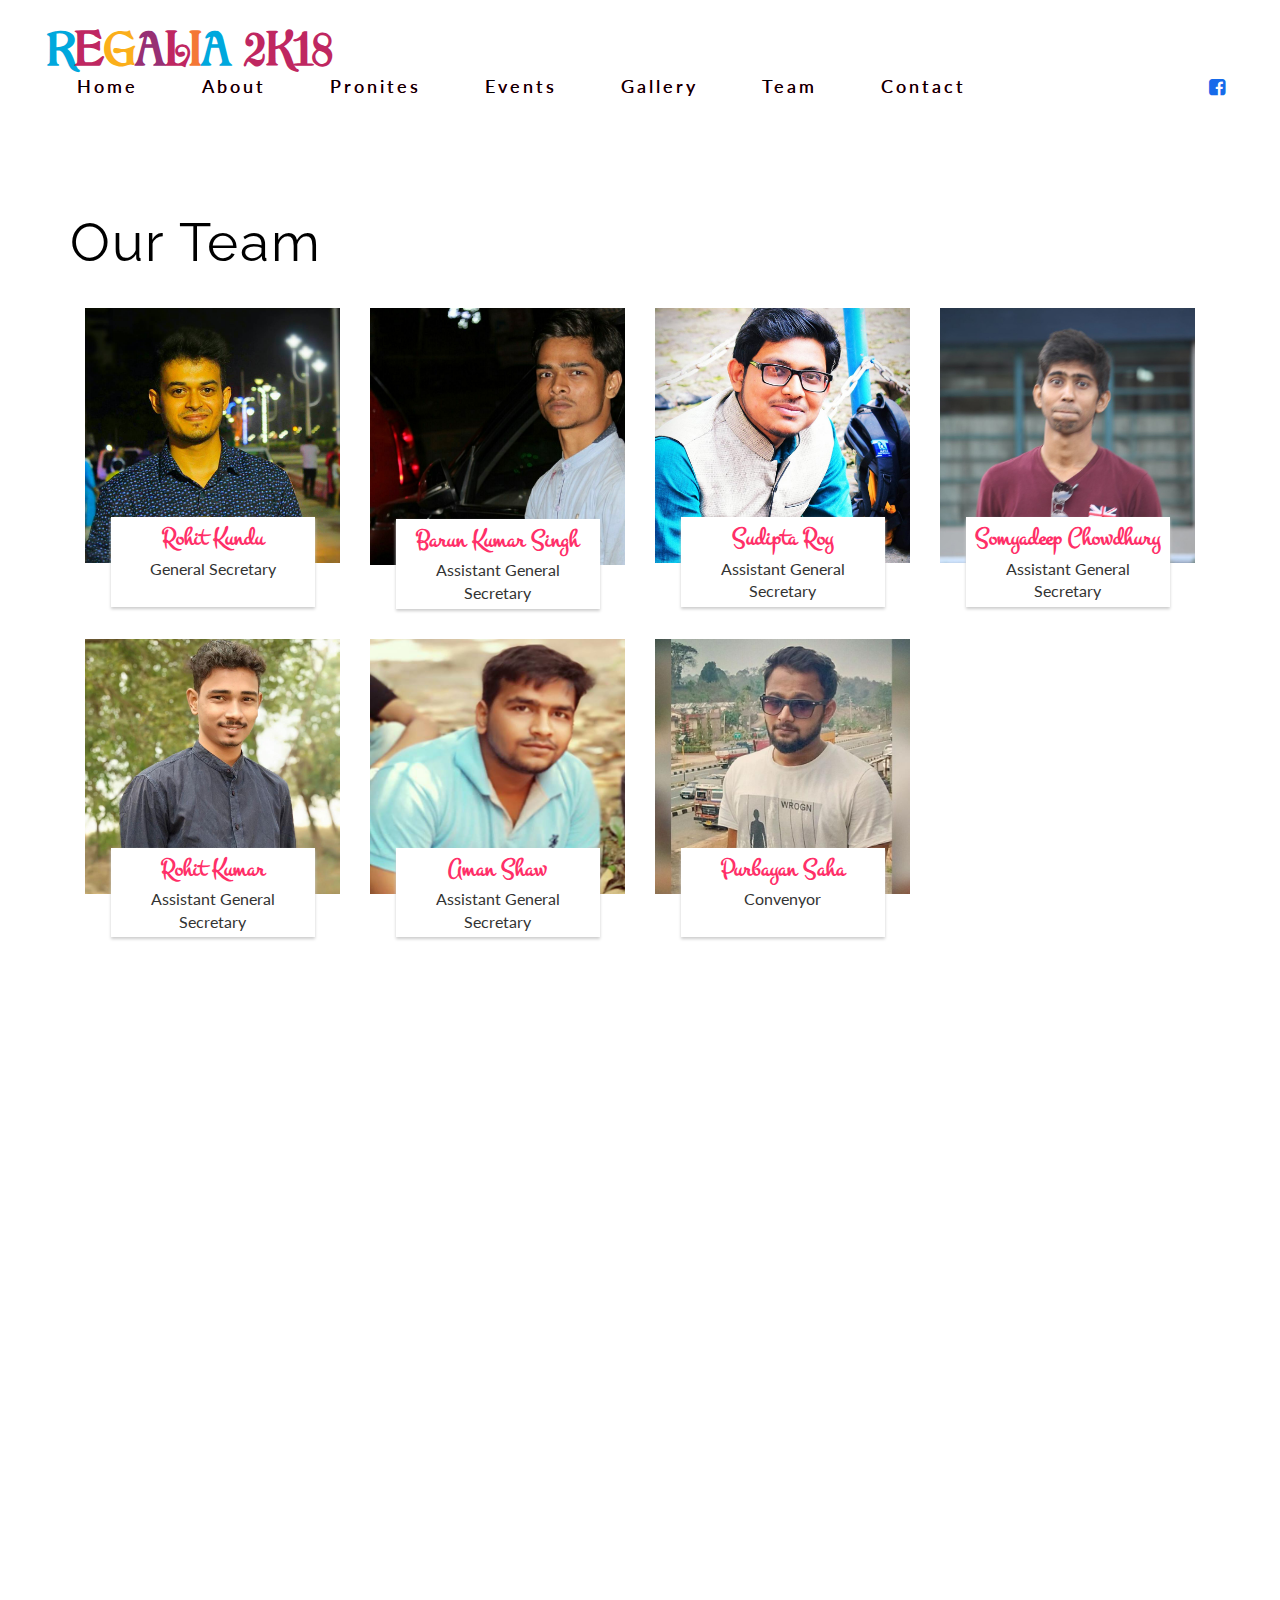
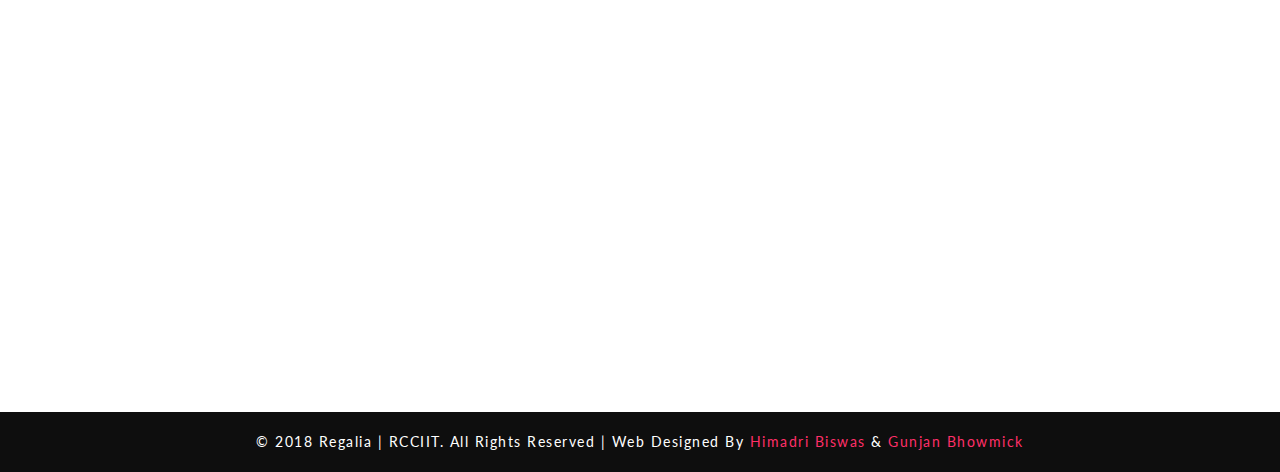
<file: team.html>
<!DOCTYPE html>
<html lang="en">

<head>
	<title>Regalia 18 | RCCIIT steps to an Octave of Happiness </title>
	<!-- Meta-tags -->
	<meta name="viewport" content="width=device-width, initial-scale=1">
	<meta http-equiv="Content-Type" content="text/html; charset=utf-8" />
	<meta property="og:title" content="Regalia 18 - RCCIIT steps to an Octave of Happiness on 12th 13th 14th April">
    <meta property="og:image" content="https://regalia.rccfests.in/images/fb_img.jpeg">
    <meta property="og:url" content="https://regalia.rccfests.in/">
    <meta property="og:site_name" content="Regalia 18 - An Octave of Happiness">
    <meta property="og:type" content="website">
	<script type="application/x-javascript">
		addEventListener("load", function () {
			setTimeout(hideURLbar, 0);
		}, false);

		function hideURLbar() {
			window.scrollTo(0, 1);
		}
	</script>
	<!-- //Meta-tags -->
	<!--Bootstrap-css-->
		<link href="css/bootstrap.css" rel="stylesheet" type="text/css" media="all" />
	<!--//Bootstrap-css-->
	<!--Font-awesome-css-->
		<link href="css/font-awesome.min.css" rel="stylesheet" type="text/css" media="all">
	<!--//Font-awesome-css-->
	<!--Animation-effects-css-->
		<link href='css/aos.css' rel='stylesheet prefetch' type="text/css" media="all" />
	<!--//Animation-effects-css-->
	<!--Required-css-->
		<link href="css/style.css" rel="stylesheet" type="text/css" media="all" />
	<!--//Required-css-->
	<!--fonts-->
	<link href="//fonts.googleapis.com/css?family=Lato:300,400,700,900" rel="stylesheet">
	<link href="//fonts.googleapis.com/css?family=Raleway:300,400,500,600,800" rel="stylesheet">
	<link href="//fonts.googleapis.com/css?family=Montez" rel="stylesheet">
	<!--//fonts-->
<link rel="icon" type="image/png" href="images/favicon-32x32.png" sizes="32x32" />
<link rel="icon" type="image/png" href="images/favicon-16x16.png" sizes="16x16" />

</head>

<body>
	<!--Header-->
	<div class="header" id="home">
		<!--Top-Bar-->
		<div class="top-bar" data-aos="fade-down">
			<div class="container-fluid">
				<div class="header-nav">
					<nav class="navbar navbar-default">
						<!-- Brand and toggle get grouped for better mobile display -->
						<div class="navbar-header">
							<button type="button" class="navbar-toggle collapsed" data-toggle="collapse" data-target="#bs-example-navbar-collapse-1">
									<span class="sr-only">Toggle navigation</span>
									<span class="icon-bar"></span>
									<span class="icon-bar"></span>
									<span class="icon-bar"></span>
								</button>
							<h1><a class="navbar-brand" href="index.html"><span>R</span><font color="#bf2761">E</font><font color="#fbaf1b">G</font><font color="#973074">A</font><font color="#bf2761">L</font><font color="#f47735">I</font><font color="#00a8dd">A</font><font color="#bf2761"> 2K18</font></a></h1>
						</div>
						<!-- Collect the nav links, forms, and other content for toggling -->
						<div class="collapse navbar-collapse" style="margin-left: 0% !important" id="bs-example-navbar-collapse-1">
							<nav class="cl-effect-15" id="cl-effect-15">
								<ul>
									<li><a href="index.html#home" class="" data-hover="Home">Home</a></li>
									<li><a href="index.html#about" class="scroll" data-hover="About">About</a></li>
									<li><a href="index.html#events" class="scroll" data-hover="Pronites">Pronites</a></li>	
									<li><a href="index.html#prices" class="scroll" data-hover="Events">Events</a></li>
									<li><a href="gallery.php" class="" data-hover="Gallery">Gallery</a></li>
									<li><a href="team.html" class="active" data-hover="Team">Team</a></li>
									<li><a href="index.html#contact" class="scroll" data-hover="Contact">Contact</a></li>
								</ul>
							</nav>
						</div>
						<div class="contact-num-w3layouts text-right">
							<p><a href="https://www.facebook.com/regalia.rccfests/"><span class="fa fa-facebook-square" aria-hidden="true"></span></a></p>
						</div>
					</nav>
				</div>
			</div>
		</div>
		<!--//Top-Bar-->
		<!--Slider-->
		
		<!--//Slider-->
	</div>
	<!--//Header-->
	<!--<h4>May the new year bring you luck and happiness</h4>-->
	<!-- Banner-bottom -->
	
	<!-- Team -->
	<div class="team" id="team">
		<div class="container">
			<h3 class="agileinfo-tittle">Our Team</h3>
			<div class="team-row">
				<div class="col-md-3 col-sm-6 col-xs-6 team-grids" data-aos="fade-up">
					<div class="thumbnail team-inner">
						<img src="team/rohit.jpg" class="img-responsive" alt="" />
						<div class="wthree-team-caption">
							<h4>Rohit Kundu</h4>
							<p>General Secretary</p>
							<div class="social-icons-agileits-w3layouts">
								<ul>
									<li><a href="https://www.facebook.com/rohit.kundu.148?ref=br_rs" target="_blank"><span class="fa fa-facebook" aria-hidden="true"></span></a></li>
								<li><a href="" target="_blank"><span class="fa fa-phone" aria-hidden="true"></span></a><font color="white">96746 72334</font></li>
								
								</ul>
							</div>
						</div>
					</div>
				</div>
				<div class="col-md-3 col-sm-6 col-xs-6 team-grids" data-aos="fade-down">
					<div class="thumbnail team-inner">
						<img src="team/barun.jpg" class="img-responsive" alt="" />
						<div class="wthree-team-caption">
							<h4>Barun Kumar Singh</h4>
							<p>Assistant General Secretary</p>
							<div class="social-icons-agileits-w3layouts">
								<ul>
									<li><a href="https://www.facebook.com/BSP2596" target="_blank"><span class="fa fa-facebook" aria-hidden="true"></span></a></li>
									
								</ul>
							</div>
						</div>
					</div>
				</div>
				<div class="col-md-3 col-sm-6 col-xs-6 team-grids" data-aos="fade-up">
					<div class="thumbnail team-inner">
						<img src="team/sudipta.jpg" class="img-responsive" alt="" />
						<div class="wthree-team-caption">
							<h4>Sudipta Roy</h4>
							<p>Assistant General Secretary</p>
							<div class="social-icons-agileits-w3layouts">
								<ul>
									<li><a href="https://www.facebook.com/sudipta.ray.146?ref=br_rs" target="_blank"><span class="fa fa-facebook" aria-hidden="true"></span></a></li>
									
								</ul>
							</div>
						</div>
					</div>
				</div>
				
				<div class="col-md-3 col-sm-6 col-xs-6 team-grids" data-aos="fade-down">
					<div class="thumbnail team-inner">
						<img src="team/Soumyadeep.jpeg" class="img-responsive" alt="" />
						<div class="wthree-team-caption">
							<h4>Somyadeep Chowdhury</h4>
							<p>Assistant General Secretary</p>
							<div class="social-icons-agileits-w3layouts">
								<ul>
									<li><a href="https://www.facebook.com/somyadeep.chowdhury" target="_blank"><span class="fa fa-facebook" aria-hidden="true"></span></a></li>
									
								</ul>
							</div>
						</div>
					</div>
				</div>
				<div class="clearfix"> </div>
			</div>
		</div>
				<div class="container">
			<br>
			<div class="team-row">
				<div class="col-md-3 col-sm-6 col-xs-6 team-grids" data-aos="fade-up">
					<div class="thumbnail team-inner">
						<img src="team/rk.jpg" class="img-responsive" alt="" />
						<div class="wthree-team-caption">
							<h4>Rohit Kumar</h4>
							<p>Assistant General Secretary</p>
							<div class="social-icons-agileits-w3layouts">
								<ul>
									<li><a href="https://www.facebook.com/profile.php?id=100006023522293" target="_blank"><span class="fa fa-facebook" aria-hidden="true"></span></a></li>
									
								</ul>
							</div>
						</div>
					</div>
				</div>
				<div class="col-md-3 col-sm-6 col-xs-6 team-grids" data-aos="fade-down">
					<div class="thumbnail team-inner">
						<img src="team/aman.jpg" class="img-responsive" alt="" />
						<div class="wthree-team-caption">
							<h4>Aman Shaw</h4>
							<p>Assistant General Secretary</p>
							<div class="social-icons-agileits-w3layouts">
								<ul>
									<li><a href="https://www.facebook.com/profile.php?id=100006828993657" target="_blank"><span class="fa fa-facebook" aria-hidden="true"></span></a></li>
								
								</ul>
							</div>
						</div>
					</div>
				</div>
				<div class="col-md-3 col-sm-6 col-xs-6 team-grids" data-aos="fade-up">
					<div class="thumbnail team-inner">
						<img src="team/purbayan.jpg" class="img-responsive" alt="" />
						<div class="wthree-team-caption">
							<h4>Purbayan Saha</h4>
							<p>Convenyor</p>
							<div class="social-icons-agileits-w3layouts">
								<ul>
									<li><a href="https://www.facebook.com/purbayan.saha?ref=br_rs" target="_blank"><span class="fa fa-facebook" aria-hidden="true"></span></a></li>
									
								</ul>
							</div>
						</div>
					</div>
				</div>
			<!--	<div class="col-md-3 col-sm-6 col-xs-6 team-grids" data-aos="fade-down">
					<div class="thumbnail team-inner">
						<img src="team/rachana.jpg" class="img-responsive" alt="" />
						<div class="wthree-team-caption">
							<h4></h4>
							<p></p>
							<div class="social-icons-agileits-w3layouts">
								<ul>
									<li><a href="https://www.facebook.com/profile.php?id=100008150717938" target="_blank"><span class="fa fa-facebook" aria-hidden="true"></span></a></li>
									
								</ul>
							</div>
						</div>
					</div>
				</div> -->
				<div class="clearfix"> </div>
			</div>
		</div>
		<div class="container">
			<br>
			<div class="team-row">
				<div class="col-md-3 col-sm-6 col-xs-6 team-grids" data-aos="fade-up">
					<div class="thumbnail team-inner">
						<img src="team/chitra.jpg" class="img-responsive" alt="" />
						<div class="wthree-team-caption">
							<h4>Chitraniva Karmakar</h4>
							<p>Cultutral Secretary</p>
							<div class="social-icons-agileits-w3layouts">
								<ul>
									<li><a href="https://www.facebook.com/chitraniva.karmakar" target="_blank"><span class="fa fa-facebook" aria-hidden="true"></span></a></li>
									
								</ul>
							</div>
						</div>
					</div>
				</div>
				<div class="col-md-3 col-sm-6 col-xs-6 team-grids" data-aos="fade-down">
					<div class="thumbnail team-inner">
						<img src="team/aneek.jpg" class="img-responsive" alt="" />
						<div class="wthree-team-caption">
							<h4>Aneek Barman</h4>
							<p>Cultutral Secretary</p>
							<div class="social-icons-agileits-w3layouts">
								<ul>
									<li><a href="https://www.facebook.com/aneek.barman" target="_blank"><span class="fa fa-facebook" aria-hidden="true"></span></a></li>
								
								</ul>
							</div>
						</div>
					</div>
				</div>
				<div class="col-md-3 col-sm-6 col-xs-6 team-grids" data-aos="fade-up">
					<div class="thumbnail team-inner">
						<img src="team/chandrika.jpg" class="img-responsive" alt="" />
						<div class="wthree-team-caption">
							<h4>Chandrika Banerjee</h4>
							<p>Assistant Cultutral Secretary</p>
							<div class="social-icons-agileits-w3layouts">
								<ul>
									<li><a href="https://www.facebook.com/banerjeechandrika12" target="_blank"><span class="fa fa-facebook" aria-hidden="true"></span></a></li>
						
								</ul>
							</div>
						</div>
					</div>
				</div>
				<div class="col-md-3 col-sm-6 col-xs-6 team-grids" data-aos="fade-down">
					<div class="thumbnail team-inner">
						<img src="team/rachana.jpg" class="img-responsive" alt="" />
						<div class="wthree-team-caption">
							<h4>Rachana Roy</h4>
							<p>Assistant Cultutral Secretary</p>
							<div class="social-icons-agileits-w3layouts">
								<ul>
									<li><a href="https://www.facebook.com/profile.php?id=100008150717938" target="_blank"><span class="fa fa-facebook" aria-hidden="true"></span></a></li>
									
								</ul>
							</div>
						</div>
					</div>
				</div>
				<div class="clearfix"> </div>
			</div>
		</div>
		
		<div class="container">
			<br>
			<div class="team-row">
				<div class="col-md-3 col-sm-6 col-xs-6 team-grids" data-aos="fade-up">
					<div class="thumbnail team-inner">
						<img src="team/wahid.jpg" class="img-responsive" alt="" />
						<div class="wthree-team-caption">
							<h4>Wahid Rahman</h4>
							<p>Assistant Cultutral Secretary</p>
							<div class="social-icons-agileits-w3layouts">
								<ul>
									<li><a href="https://www.facebook.com/wahid.rahaman.12?fref=mentions" target="_blank"><span class="fa fa-facebook" aria-hidden="true"></span></a></li>
									
								</ul>
							</div>
						</div>
					</div>
				</div>
				<div class="col-md-3 col-sm-6 col-xs-6 team-grids" data-aos="fade-down">
					<div class="thumbnail team-inner">
						<img src="team/angshuman.jpg" class="img-responsive" alt="" />
						<div class="wthree-team-caption">
							<h4>Angshuman Midya</h4>
							<p>Treasurer</p>
							<div class="social-icons-agileits-w3layouts">
								<ul>
									<li><a href="https://www.facebook.com/angshuman.midya1" target="_blank"><span class="fa fa-facebook" aria-hidden="true"></span></a></li>
									
								</ul>
							</div>
						</div>
					</div>
				</div>
				<div class="col-md-3 col-sm-6 col-xs-6 team-grids" data-aos="fade-up">
					<div class="thumbnail team-inner">
						<img src="team/sayon.jpg" class="img-responsive" alt="" />
						<div class="wthree-team-caption">
							<h4>Sayon Gupta</h4>
							<p>Treasurer</p>
							<div class="social-icons-agileits-w3layouts">
								<ul>
									<li><a href="https://www.facebook.com/sayon.gupta" target="_blank"><span class="fa fa-facebook" aria-hidden="true"></span></a></li>
									
								</ul>
							</div>
						</div>
					</div>
				</div>
				<div class="col-md-3 col-sm-6 col-xs-6 team-grids" data-aos="fade-down">
					<div class="thumbnail team-inner">
						<img src="team/deep.jpg" class="img-responsive" alt="" />
						<div class="wthree-team-caption">
							<h4>Deep Chatterjee</h4>
							<p>Treasurer</p>
							<div class="social-icons-agileits-w3layouts">
								<ul>
									<li><a href="https://www.facebook.com/deep.chatterjee.96" target="_blank"><span class="fa fa-facebook" aria-hidden="true"></span></a></li>
									
								</ul>
							</div>
						</div>
					</div>
				</div>
				<div class="clearfix"> </div>
			</div>
		</div>
		
		
		<div class="container">
			<br>
			<div class="team-row">
			
				<div class="col-md-3 col-sm-6 col-xs-6 team-grids" data-aos="fade-up">
					<div class="thumbnail team-inner">
						<img src="team/himadri.jpg" class="img-responsive" alt="" />
						<div class="wthree-team-caption">
							<h4>Himadri Biswas</h4>
							<p>Web & Graphics Development</p>
							<div class="social-icons-agileits-w3layouts">
								<ul>
									<li><a href="https://www.facebook.com/himadribiswas95" target="_blank"><span class="fa fa-facebook" aria-hidden="true"></span></a></li>
								
								</ul>
							</div>
						</div>
					</div>
				</div>
				<div class="col-md-3 col-sm-6 col-xs-6 team-grids" data-aos="fade-down">
					<div class="thumbnail team-inner">
						<img src="team/souvik.jpg" class="img-responsive" alt="" />
						<div class="wthree-team-caption">
							<h4>Souvik Mandal</h4>
							<p>Graphics & VFX</p>
							<div class="social-icons-agileits-w3layouts">
								<ul>
									<li><a href="https://www.facebook.com/hackerend121" target="_blank"><span class="fa fa-facebook" aria-hidden="true"></span></a></li>
									
								</ul>
							</div>
						</div>
					</div>
				</div>
				
				<div class="col-md-3 col-sm-6 col-xs-6 team-grids" data-aos="fade-down">
					<div class="thumbnail team-inner">
						<img src="team/gunjan.jpg" class="img-responsive" alt="" />
						<div class="wthree-team-caption">
							<h4>Gunjan Bhowmick</h4>
							<p>Web Support</p>
							<div class="social-icons-agileits-w3layouts">
								<ul>
									<li><a href="https://www.facebook.com/gunjan.dutta.7" target="_blank"><span class="fa fa-facebook" aria-hidden="true"></span></a></li>
									
								</ul>
							</div>
						</div>
					</div>
				</div>
					<div class="col-md-3 col-sm-6 col-xs-6 team-grids" data-aos="fade-down">
					<div class="thumbnail team-inner">
						<img src="team/atisaya.jpg" class="img-responsive" alt="" />
						<div class="wthree-team-caption">
							<h4>Atisaya Jain</h4>
							<p>Graphics Support</p>
							<div class="social-icons-agileits-w3layouts">
								<ul>
									<li><a href="https://www.facebook.com/atisayajain" target="_blank"><span class="fa fa-facebook" aria-hidden="true"></span></a></li>
									
								</ul>
							</div>
						</div>
					</div>
				</div>
				<div class="clearfix"> </div>
			</div>
		</div>
		
	</div>
	<!-- //Team -->
	


	<!-- footer -->
	<div class="copy-w3layouts">
		<p>© 2018 Regalia | RCCIIT. All Rights Reserved | Web Designed By <a href="">Himadri Biswas </a> & <a href="">Gunjan Bhowmick </a> </p>
	</div>
	<!--// footer -->

	<!-- Required Scripts -->
	<script type="text/javascript" src="js/jquery-2.2.3.min.js"></script>
	<!-- start-smoth-scrolling -->
	<script type="text/javascript" src="js/move-top.js"></script>
	<script type="text/javascript" src="js/easing.js"></script>
	<script type="text/javascript">
		jQuery(document).ready(function ($) {
			$(".scroll").click(function (event) {
				event.preventDefault();
				$('html,body').animate({
					scrollTop: $(this.hash).offset().top
				}, 1000);
			});
		});
	</script>
	<!-- start-smoth-scrolling -->

	<!-- Responsive Banner slider -->
	<script src="js/responsiveslides.min.js"></script>
	<script>
		// You can also use "$(window).load(function() {"
		$(function () {
			// Slideshow 3
			$("#slider3").responsiveSlides({
				auto: true,
				pager: true,
				nav: true,
				speed: 500,
				namespace: "callbacks",
				before: function () {
					$('.events').append("<li>before event fired.</li>");
				},
				after: function () {
					$('.events').append("<li>after event fired.</li>");
				}
			});

		});
	</script>
	<!-- //Responsive Banner slider -->
	<!-- smooth scrolling -->
	<script type="text/javascript">
		$(document).ready(function () {
			/*
				var defaults = {
				containerID: 'toTop', // fading element id
				containerHoverID: 'toTopHover', // fading element hover id
				scrollSpeed: 1200,
				easingType: 'linear' 
				};
			*/
			$().UItoTop({
				easingType: 'easeOutQuart'
			});
		});
	</script>

	<!-- Animation-effect -->
	<script src='js/aos.js'></script>
	<script src="js/aosindex.js"></script>
	<!-- //Animation-effect -->

	<a href="#home" id="toTop" style="display: block;"> <span id="toTopHover" style="opacity: 1;"> </span></a>
	<!-- //smooth scrolling -->
	<script type="text/javascript" src="js/bootstrap-3.1.1.min.js"></script>

	<!--// Required Scripts -->
</body>

</html>
</file>
<file: css/style.css>
@font-face {
    font-family: "jhmarkham";
    src: url(../fonts/JMHArkham-Regular.ttf) format("truetype");
}
@font-face {
    font-family: "jhmarkhambold";
    src: url(JMHArkham-Regular.ttf) format("truetype");
}


html,
body {
	margin: 0;
	font-size: 100%;
	font-family: 'Lato', sans-serif;
	background: #fff;
}

body a {
	text-decoration: none;
	transition: 0.5s all;
	-webkit-transition: 0.5s all;
	-moz-transition: 0.5s all;
	-o-transition: 0.5s all;
	-ms-transition: 0.5s all;
}

a:hover {
	text-decoration: none;
}

input[type="button"],
input[type="submit"] {
	transition: 0.5s all;
	-webkit-transition: 0.5s all;
	-moz-transition: 0.5s all;
	-o-transition: 0.5s all;
	-ms-transition: 0.5s all;
}

h1,
h2,
h3,
h4,
h5,
h6 {
	margin: 0;
	font-family: 'Raleway', sans-serif;
	font-weight: 600;
}

p {
	margin: 0;
}

ul {
	margin: 0;
	padding: 0;
}

label {
	margin: 0;
}


/*-- header --*/


/*-- Index-Page-Styling --*/


/*-- Top-Bar --*/

.header {
	position: relative;
}

.header-nav {
	position: relative;
}

.top-bar {
	width: 100%;
	z-index: 99999;
	background: #fff;
}


/*-- Logo --*/

.logo {
	width: 60%;
	float: left;
}

.logo a {
	font-size: 40px;
	font-weight: bolder;
	color: #EEE;
}

.logo a:hover {
	color: #FFF;
}


/*-- //Logo --*/


/*-- Info --*/

.info {
	width: 40%;
	float: left;
	padding-top: 20px;
}

.info .email,
.info .phone {
	width: 50%;
	float: left;
}

.info p {
	color: #EEE;
	font-size: 13px;
}

.info a {
	color: #FFF;
}

.info a:hover {
	color: #009688;
}

.info span.glyphicon {
	margin-right: 5px;
}

.navbar-brand {
	line-height: 0px !important;
}

.navbar-brand {
	float: none;
}

nav.linkEffects.linkHoverEffect_12 ul {
	margin-top: 6px;
}


/*-- //Info --*/


/*-- //Top-Bar --*/


/*--banner-slider--*/

#slider2,
#slider3 {
	box-shadow: none;
	-moz-box-shadow: none;
	-webkit-box-shadow: none;
	margin: 0 auto;
}

.rslides_tabs li:first-child {
	margin-left: 0;
}

.rslides_tabs .rslides_here a {
	background: rgba(255, 255, 255, .1);
	color: #fff;
	font-weight: bold;
}

.events {
	list-style: none;
}

.callbacks_container {
	position: relative;
	float: left;
	width: 100%;
}

.callbacks {
	position: relative;
	list-style: none;
	overflow: hidden;
	width: 100%;
	padding: 0;
	margin: 0;
}

.callbacks li {
	position: absolute;
	width: 100%;
}

.callbacks img {
	position: relative;
	z-index: 1;
	height: auto;
	border: 0;
}

.callbacks .caption {
	display: block;
	position: absolute;
	z-index: 2;
	font-size: 20px;
	text-shadow: none;
	color: #fff;
	left: 0;
	right: 0;
	padding: 10px 20px;
	margin: 0;
	max-width: none;
	top: 10%;
	text-align: center;
}

.callbacks_nav {
	position: absolute;
	-webkit-tap-highlight-color: rgba(0, 0, 0, 0);
	bottom: -35%;
	left: 0;
	z-index: 3;
	text-indent: -9999px;
	overflow: hidden;
	text-decoration: none;
	width: 32px;
	height: 32px;
	display: none;
}

.callbacks_nav:hover {
	opacity: 0.5;
}

.callbacks_nav.next {
	left: auto;
	left: 51%;
}

.callbacks_nav.prev {
	right: auto;
	background-position: left top;
	left: 46%;
}

#slider3-pager a {
	display: inline-block;
}

#slider3-pager span {
	float: left;
}

#slider3-pager span {
	width: 100px;
	height: 15px;
	background: #fff;
	display: inline-block;
	border-radius: 30em;
	opacity: 0.6;
}

#slider3-pager .rslides_here a {
	background: #FFF;
	border-radius: 30em;
	opacity: 1;
}

#slider3-pager a {
	padding: 0;
}

#slider3-pager li {
	display: inline-block;
}

.rslides {
	position: relative;
	list-style: none;
	overflow: hidden;
	width: 100%;
	padding: 0;
}

.rslides li {
	-webkit-backface-visibility: hidden;
	position: absolute;
	display: none;
	width: 100%;
	left: 0;
	top: 0;
}

.rslides li {
	position: relative;
	display: block;
	float: left;
}

.rslides img {
	height: auto;
	border: 0;
}

.callbacks_tabs {
	list-style: none;
	position: absolute;
	bottom: 21%;
	left: 68.5%;
	padding: 0;
	margin: 0;
	z-index: 990;
	display: block;
	text-align: center;
}

.slider-top span {
	font-weight: 600;
}

.callbacks_tabs li {
	display: inline-block;
	margin: 0 5px;
}

.animated {
	z-index: 99;
}


/*----*/

.callbacks_tabs a {
	visibility: hidden;
}

.callbacks_tabs a:after {
	content: "\f111";
	font-size: 0;
	font-family: FontAwesome;
	visibility: visible;
	display: block;
	height: 14px;
	width: 14px;
	display: inline-block;
	background: #fff;
	border-radius: 50%;
	-webkit-border-radius: 50%;
	-o-border-radius: 50%;
	-moz-border-radius: 50%;
	-ms-border-radius: 50%;
	box-shadow: 2px 2px 5px #000000;
	-webkit-box-shadow: 2px 2px 5px #000000;
	-o-box-shadow: 2px 2px 5px #000000;
	-moz-box-shadow: 2px 2px 5px #000000;
	-ms-box-shadow: 2px 2px 5px #000000;
}

.callbacks_here a:after {
	background: #166bea;
}


/*----*/

.slider_banner_info {
	position: absolute;
	top: 20%;
	left: 25%;
	z-index: 999;
	padding: 13em 30em;
	border: 25px solid rgba(255, 255, 255, 0.24);
	border-left: none;
}

.banner-info {
	position: absolute;
	left: -9em;
	bottom: 3.5em;
	width: 93%;
	box-sizing: border-box;
	padding: 2em 3em;
	background: rgba(0, 0, 0, 0.45);
}

.slider_banner_info h4 {
	font-size: 5em;
	line-height: 1.5em;
	text-transform: capitalize;
	color: #fff;
	font-weight: 700;
	letter-spacing: 4px;
}

.slider_banner_info h4 span {
	border-bottom: 4px solid rgba(255, 255, 255, 0.14);
	font-weight: 400;
	color: #ff2f68;
	text-shadow: 2px 2px 3px #000;
}

.slider_banner_info h4 i {
	display: block;
	font-style: normal;
	padding: .4em .5em;
	color: #212121;
	width: 22%;
}

img.img-responsive {
	width: 100%;
}

.slider-img1 {
	background: url(../images/bann2.jpg) no-repeat 0px 0px;
}

.slider-img2 {
	background: url(../images/bann5.jpg) no-repeat 0px 0px;
}

.slider-img3 {
	background: url(../images/bann3.jpg) no-repeat 0px 0px;
}

.slider-img4 {
	background: url(../images/bann6.jpg) no-repeat 0px 0px;
}

.slider-img1,
.slider-img2,
.slider-img3,
.slider-img4 {
	background-size: cover;
	-webkit-background-size: cover;
	-o-background-size: cover;
	-moz-background-size: cover;
	-ms-background-size: cover;
	min-height: 705px;
}


/*-- //Slider --*/

.navbar {
	margin-bottom: 0;
}

.navbar-nav {
	float: right;
}

.navbar-default {
	background: none;
	border-color: #012231;
}

.navbar-default .navbar-brand {
	color: #000;
	font-size: 1.2em;
	text-decoration: none;
	font-weight: 600;
	vertical-align: middle;
	font-family: 'jhmarkham';
}

a.navbar-brand span{
	color: #00a8dd;
}


a.navbar-brand img {
	display: inline-block;
}

.navbar-collapse {
	padding: 0;
	float: left;
	margin-left: 18%;
}

.navbar-default .navbar-brand:hover {
	text-decoration: none;
	color: #000;
}

.navbar {
	position: relative;
	min-height: inherit;
}

.navbar-header {
	margin-top: 0px;
}

.navbar-default .navbar-nav>.active>a,
.navbar-default .navbar-nav>.active>a:hover,
.navbar-default .navbar-nav>.active>a:focus {
	color: #fff;
	background-color: #2FD828;
}

.navbar-default .navbar-nav>li>a {
	color: #fff;
	font-size: 16px;
}

.navbar-nav>li>a {
	padding-top: 25px;
	padding-bottom: 25px;
}

.navbar-brand {
	height: 0;
	padding: 0;
}

.navbar {
	border-radius: 0px;
	border: none;
}

.navbar-default .navbar-nav>li>a:hover,
.navbar-default .navbar-nav>li>a:focus,
.navbar-default .navbar-nav>li>a.active {
	color: #EFA52C;
}

.navbar {
	border-radius: 0px;
	border: none;
	padding: 1.5em 2em;
}


/*-- //nav-bar --*/


/*-- //nav --*/


/* Effect 15: scale down, reveal */

.cl-effect-15 a {
	color: #ff2f68;
	font-weight: 500;
	text-shadow: none;
	text-decoration: none;
	font-size: 18px;
	letter-spacing: 3px;
}

.cl-effect-15 a::before {
	color: #000;
	content: attr(data-hover);
	position: absolute;
	-webkit-transition: -webkit-transform 0.3s, opacity 0.3s;
	-moz-transition: -moz-transform 0.3s, opacity 0.3s;
	transition: transform 0.3s, opacity 0.3s;
}

.cl-effect-15 a:hover::before,
.cl-effect-15 a:focus::before {
	-webkit-transform: scale(0.9);
	-moz-transform: scale(0.9);
	transform: scale(0.9);
	opacity: 0;
}

nav#cl-effect-15 ul li {
	list-style: none;
	display: inline-block;
	padding: 10px 35px;
}


/*-- header-contact --*/

.contact-num-w3layouts {
	float: right;
	margin-top: 8px;
}

.contact-num-w3layouts p {
	display: inline-block;
	font-size: 20px;
	letter-spacing: 1px;
}

.contact-num-w3layouts p span {
	color: #166bea;
	font-size: 19px;
	margin-right: 7px;
}


/*-- header-contact --*/


/*--modal--*/

.modal-content img {
	width: 100%;
}

.modal-content h4 {
	color: #000;
	text-align: center;
	font-size: 3em;
	margin-bottom: .5em;
	font-family: 'Montez', cursive;
}

.modal-content h4 span {
	color: #ff2f68;
}

.modal-content h5 {
	color: #166bea;
	margin: 1em 0 .5em;
	font-size: 22px;
}

.modal-content p {
	color: #636363;
	font-size: 16px;
	line-height: 34px;
	letter-spacing: 0.5px;
}

.modal-header {
	padding: 30px;
	border: none;
}


/*--//modal--*/


/*-- //Banner-Slider --*/


/*-- banner-bottom --*/

.bnr-btm-right-info {
	padding: 1em 0;
	border-bottom: 1px dashed #44c7f4;
}

.bnr-btm-right h3 {
	font-size: 1.4em;
	color: #f47735;
	font-family: 'jhmarkham', cursive;
	line-height: 40px;
	letter-spacing: 0px;
	font-weight: 30;
}

.bnr-btm-left h2,
.bnr-btm-left h3 {
	font-size: 2.0em;
	letter-spacing: 2px;
	color: #292929;
	font-weight: 400;
	text-transform: capitalize;
	text-shadow: 2px 2px 3px #8a8686;
	line-height: 1.7em;
}

.bnr-btm-left h3:nth-child(2) {
	margin-left: 0.5em;
}

.bnr-btm-left h3:nth-child(3) {
	margin-left: 1.2em;
}

.bnr-btm-left h2 span,
.bnr-btm-left h3 span {
	display: inline-block;
	font-weight: 700;
	font-size: 1.4em;
	font-family: 'Montez',;
	color: #00a8dd;
}

.bnr-btm-right a {
	border: 2px solid #166bea;
	background: #166bea;
	text-transform: capitalize;
	display: inline-block;
	margin-top: 1.3em;
	z-index: 999;
	text-decoration: none;
	color: #fff;
	font-size: 18px;
	font-weight: 600;
	letter-spacing: 1px;
	padding: .7em 2em;
	transition: 0.5s all;
	-webkit-transition: 0.5s all;
	-moz-transition: 0.5s all;
	-o-transition: 0.5s all;
	-ms-transition: 0.5s all;
}

.bnr-btm-right a:hover {
	color: #000;
	background: transparent;
	transition: 0.5s all;
	-webkit-transition: 0.5s all;
	-moz-transition: 0.5s all;
	-o-transition: 0.5s all;
	-ms-transition: 0.5s all;
}


/*-- // Banner-bottom --*/


/*-- Events --*/

.register-left {
	background: url(../images/about.png) no-repeat 0px 0px;
	background-size: cover;
	-webkit-background-size: cover;
	-o-background-size: cover;
	-moz-background-size: cover;
	-ms-background-size: cover;
	min-height: 500px;
	padding: 0;
}

.about {
	background: url(../images/events.jpg) no-repeat 0px 0px;
	background-size: cover;
	-webkit-background-size: cover;
	-o-background-size: cover;
	-moz-background-size: cover;
	-ms-background-size: cover;
	/*background-attachment: fixed;*/
}

.live-grids-w3layouts {
	box-sizing: border-box;
	padding: 2em;
	background: rgba(0, 0, 0, 0.85);
	box-shadow: 1px 1px 17px #1b1b1b;
}

.live-grids-w3layouts:nth-child(odd) {
	margin: 2em 0;
}

.live-left-w3-agile1 {
	background: url(../images/e1.jpg) no-repeat 0px 0px;
	margin-right: 3%;
}

.live-left-w3-agile2 {
	background: url(../images/e2.jpg) no-repeat 0px 0px;
	margin-left: 3%;
}

.live-left-w3-agile3 {
	background: url(../images/e3.jpg) no-repeat 0px 0px;
	margin-right: 3%;
}

.live-left-w3-agile4 {
	background: url(../images/e4.jpg) no-repeat 0px 0px;
	margin-left: 3%;
}
.live-left-w3-agile1,
.live-left-w3-agile2,
.live-left-w3-agile3,
.live-left-w3-agile4{
	width: 17%;
	float: left;
	background-size: cover;
	-webkit-background-size: cover;
	-o-background-size: cover;
	-moz-background-size: cover;
	-ms-background-size: cover;
	min-height: 175px;
	background-position: center;
}

.live-info-agileits {
	float: left;
	width: 80%;
	display: inline;
}

.live-info-agileits h4 {
	font-size: 2em;
	letter-spacing: 0.5px;
	color: #ff2f68;
	font-family: 'Montez', cursive;
	text-transform: capitalize;
}

.live-info-agileits h5 {
	font-size: 20px;
	letter-spacing: 2px;
	color: #fff;
	font-weight: 400;
	margin: 0.5em 0em;
}

.live-info-agileits ul {
	margin-top: 1em;
}

.live-info-agileits ul li {
	display: inline-block;
	list-style: none;
	color: #757575;
	letter-spacing: 1px;
	font-size: 15px;
}

.live-info-agileits ul li:nth-child(even) {
	margin: 0 1em;
}

.live-info-agileits ul li span {
	display: inline-block;
	color: #fff;
	margin-right: 10px;
	font-size: 18px;
}


/*-- // Events --*/


/*-- Team --*/

.thumbnail.team-inner {
	border: none;
	text-align: center;
	border-radius: 0;
	position: relative;
	margin: 0;
	padding: 0;
	margin-bottom: 3.2em;
}

.team .wthree-team-caption {
	padding: 0.5em;
	position: absolute;
	bottom: -17%;
	background: #fff;
	width: 80%;
	left: 10%;
	z-index: 9;
	-webkit-box-shadow: 0px 2px 3px #ccc;
	-moz-box-shadow: 0px 2px 3px #ccc;
	box-shadow: 0px 2px 3px #ccc;
	height: 35%;
	-webkit-transition: .5s all;
	-moz-transition: .5s all;
	transition: .5s all;
}

.team h4 {
	font-size: 1.55em;
	margin-bottom: 0.2em;
	color: #ff2f68;
	font-family: 'Montez', cursive;
}

.team .social-icons-agileits-w3layouts {
	padding: 1em;
	margin-top: 0.5em;
	background: #333;
	-webkit-transition: .5s all;
	-moz-transition: .5s all;
	transition: .5s all;
	-webkit-transform: scale(0);
	-moz-transform: scale(0);
	-o-transform: scale(0);
	-ms-transform: scale(0);
	transform: scale(0);
}

.thumbnail.team-inner:hover .social-icons-agileits-w3layouts {
	-webkit-transform: scale(1);
	-moz-transform: scale(1);
	-o-transform: scale(1);
	-ms-transform: scale(1);
	transform: scale(1);
}

.thumbnail.team-inner:hover .wthree-team-caption {
	height: 60%;
}

.social-icons-agileits-w3layouts ul li a {
	display: inline-block;
	margin: 0 3px;
	width: 32px;
	height: 32px;
	background: #525252;
	/* border-radius: 50%; */
	/* -webkit-border-radius: 50%; */
	-o-border-radius: 50%;
	-moz-border-radius: 50%;
	-ms-border-radius: 50%;
	transition: 0.5s all;
	-webkit-transition: 0.5s all;
	-moz-transition: 0.5s all;
	-o-transition: 0.5s all;
	-ms-transition: 0.5s all;
	box-shadow: 0 10px 20px rgba(0, 0, 0, 0.16);
	-webkit-box-shadow: 0 10px 20px rgba(0, 0, 0, 0.16);
	-moz-box-shadow: 0 10px 20px rgba(0, 0, 0, 0.16);
	-o-box-shadow: 0 10px 20px rgba(0, 0, 0, 0.16);
	-ms-box-shadow: 0 10px 20px rgba(0, 0, 0, 0.16);
}

.social-icons-agileits-w3layouts ul li {
	display: inline-block;
	list-style: none;
	text-align: center;
}

.social-icons-agileits-w3layouts ul li span {
	color: #fff;
	font-size: 14px;
	line-height: 32px;
}

.social-icons-agileits-w3layouts ul li a:hover {
	background: #166bea;
	border-radius: 50px;
	-webkit-border-radius: 50px;
	-o-border-radius: 50px;
	-moz-border-radius: 50px;
	-ms-border-radius: 50px;
	transition: 0.5s all;
	-webkit-transition: 0.5s all;
	-moz-transition: 0.5s all;
	-o-transition: 0.5s all;
	-ms-transition: 0.5s all;
}


/*-- //Team --*/


/*-- registration --*/

.register-main {
	background: #166bea;
}

.register-right {
	padding: 7em 3em;
}

.form-buttons a span {
	color: #ff2f68;
	font-size: 17px;
	padding-right: 4px;
}

.form-buttons a {
	background: #ffffff;
	color: #000;
	font-size: 18px;
	font-weight: 600;
	display: inline-block;
	text-decoration: none;
	padding: 0.7em 2em;
	text-transform: capitalize;
	letter-spacing: 2px;
	margin-top: 1.3em;
}

.form-buttons a:hover {
	background: #252525;
	color: #fff;
	text-decoration: none;
}

.form-buttons a:focus {
	outline: none;
}

.signin-form {
	padding: 0em 1em 1em 1em;
	text-align: center;
}

.signin-form h3,
h3.register-title,
.modal-info h3 {
	font-size: 1.8em;
	color: #212121;
	font-weight: 700;
	margin: 1em 0 0.8em 0;
	text-transform: uppercase;
	letter-spacing: 1px;
}

.modal-info h3 span {
	color: #146eb4!important;
	line-height: 35px!important;
}

h3.register-title {
	text-align: center;
}

.signin-form h3 span {
	color: #67e1ff;
}

.signin-form img {
	width: 100%;
}

.signin-form input[type="email"],
.signin-form input[type="text"],
.signin-form input[type="password"],
select#country,
select#country1,
select#country2,
.signin-form textarea {
	width: 100%;
	padding: 1em 1em 1em 1em;
	font-size: 0.8em;
	margin: 0.5em 0;
	outline: none;
	color: #212121;
	border: none;
	border: 1px solid #ccc;
	letter-spacing: 1px;
	font-family: 'Lato', sans-serif;
}

.signin-form input[type="email"] {
	background: none;
	display: block;
}

.signin-form input[type="text"] {
	background: none;
	display: block;
}

.signin-form input[type="password"] {
	background: none;
	display: block;
}

.signin-form ::-webkit-input-placeholder {
	color: #212121 !important;
}

.signin-form ::-webkit-textarea-placeholder {
	color: #212121 !important;
}

.signin-form textarea {
	min-height: 100px;
}

.signin-form input[type="submit"] {
	outline: none;
	padding: 0.8em 0;
	width: 100%;
	text-align: center;
	font-size: 1em;
	margin-top: 1em;
	border: none;
	color: #FFFFFF;
	text-transform: uppercase;
	cursor: pointer;
	background: #166bea;
	box-shadow: 0px 2px 1px rgba(28, 28, 29, 0.42);
	font-family: 'Lato', sans-serif;
}

.signin-form input[type="submit"]:hover {
	color: #fff;
	background: #ff2f68;
	transition: .5s all;
	-webkit-transition: .5s all;
	-moz-transition: .5s all;
	-o-transition: .5s all;
	-ms-transition: .5s all;
}

.modal-header .close {
	float: right!important;
}


/*-- //registration --*/


/*-- Flex-box --*/

@media(min-width:601px) {
	.fields-main {
		display: -webkit-flex;
		display: flex;
		-webkit-justify-content: space-between;
		justify-content: space-between;
	}
	.fields {
		flex-basis: 49%;
		-webkit-flex-basis: 49%;
	}
}


/*-- // Flex-box --*/


/*-- Pricecs --*/

.prices-grids {
	text-align: center;
	border: 1px solid #e8e8e8;
	background: rgba(0, 0, 0, 0.09);
	transition: 0.5s all;
	-webkit-transition: 0.5s all;
	-moz-transition: 0.5s all;
	-o-transition: 0.5s all;
	padding: 0;
	width: 32%;
	float: left;
	padding: 0 0 1.5em;
}

.price-top {
	padding: 1.5em 0;
	border-bottom: 1px solid #d2d2d2;
}

.price-top h5 {
	font-size: 2.7em;
	letter-spacing: 1px;
	font-weight: 600;
	color: #000;
	margin-bottom: 0.3em;
}

.price-top p {
	font-size: 20px;
	letter-spacing: 1px;
	color: #8a8a8a;
}

.prices-grids ul li {
	list-style: none;
	font-size: 16px;
	letter-spacing: 0.5px;
	margin-top: 1.5em;
	color: #505050;
}

.mid-price {
	margin: 0 2%;
}

.prices-grids:hover {
	transform: scale(1.05);
	-webkit-transform: scale(1.05);
	-moz-transform: scale(1.05);
	-o-transform: scale(1.05);
	-ms-transform: scale(1.05);
	box-shadow: 3px 3px 22px rgba(0, 0, 0, 0.23);
}

.prices-grids:hover .price-top {
	background: #ff2f68;
}

.prices-grids:hover .price-top h5 {
	color: #fff;
}

.prices-grids:hover .price-top p {
	color: #000;
}

.prices-grids:hover .form-buttons a {
	background: #ff2f68;
	color: #fff;
}


/*-- mid-Prices-active --*/

.mid-price .price-top {
	background: #ff2f68;
}

.mid-price {
	transform: scale(1.05);
	-webkit-transform: scale(1.05);
	-moz-transform: scale(1.05);
	-o-transform: scale(1.05);
	-ms-transform: scale(1.05);
	box-shadow: 3px 3px 22px rgba(0, 0, 0, 0.23);
}

.mid-price .price-top h5 {
	color: #fff;
}

.mid-price .price-top p {
	color: #000;
}

.mid-price .form-buttons a {
	background: #ff2f68;
	color: #fff;
}


/*--// mid-Prices-active --*/


/*--// Prices --*/


/*-- Main Css --*/

.banner-btm,
.team,
.contact-section,
.gallery,
.about,
.prices,
.subscribe-section {
	padding: 6em 0em;
}

h3.agileinfo-tittle {
	color: #000000;
	font-size: 3.5em;
	text-align: left;
	text-transform: capitalize;
	letter-spacing: 2px;
	font-weight: 400;
	margin-bottom: .9em;
}

p.paragraph {
	font-size: 16px;
	letter-spacing: 1px;
	color: #a2a2a2;
	line-height: 30px;
}

h3.agileinfo-tittle.two,
p.two {
	color: #ffffff;
}


/*--// Main Css --*/


/*--team--*/

ul.top-icons.team-icon {
	text-align: center;
	margin-top: 10px;
}

.team-icon li i {
	color: #fff;
	padding-top: 8px;
}

.team-icon li {
	display: inline-block;
	margin: 0px 4px;
	width: 32px;
	height: 32px;
	background: #ee4f4f;
	/* border-radius: 50%; */
	/* -webkit-border-radius: 50%; */
	-o-border-radius: 50%;
	-moz-border-radius: 50%;
	-ms-border-radius: 50%;
	transition: 0.5s all;
	-webkit-transition: 0.5s all;
	-moz-transition: 0.5s all;
	-o-transition: 0.5s all;
	-ms-transition: 0.5s all;
	box-shadow: 0 10px 20px rgba(0, 0, 0, 0.16);
	-webkit-box-shadow: 0 10px 20px rgba(0, 0, 0, 0.16);
	-moz-box-shadow: 0 10px 20px rgba(0, 0, 0, 0.16);
	-o-box-shadow: 0 10px 20px rgba(0, 0, 0, 0.16);
	-ms-box-shadow: 0 10px 20px rgba(0, 0, 0, 0.16);
}

.team-icon li:hover {
	background: #166bea;
	border-radius: 50%;
	-webkit-border-radius: 50%;
	-o-border-radius: 50%;
	-moz-border-radius: 50%;
	-ms-border-radius: 50%;
	transition: 0.5s all;
	-webkit-transition: 0.5s all;
	-moz-transition: 0.5s all;
	-o-transition: 0.5s all;
	-ms-transition: 0.5s all;
}


/*--// team--*/


/*-- Subscribe --*/

h3.spl-title-w3-agileits {
	font-family: 'Montez', cursive;
	color: #fff;
	font-size: 3.3em;
	font-weight: 500;
	letter-spacing: 1px;
	line-height: 1.3em;
}

.subscribe-section p {
	margin: 0.5em 0 2em;
}

.subscribe-section {
	background: url(../images/bann4.jpg) no-repeat 0px 0px;
	background-size: cover;
	-webkit-background-size: cover;
	-o-background-size: cover;
	-moz-background-size: cover;
	-ms-background-size: cover;
	background-attachment: fixed;
}

.subscribe-section input[type="email"] {
	outline: none;
	width: 78%;
	padding: 11.8px 25px;
	box-sizing: border-box;
	background: rgb(255, 255, 255);
	border: 1px solid rgba(165, 165, 165, 0.29);
	font-size: 15px;
	color: #000;
	float: left;
	letter-spacing: 1px;
	font-weight: 400;
	border-top-left-radius: 30px;
	border-bottom-left-radius: 30px;
	font-family: 'Lato', sans-serif;
}

.subscribe-section input[type="submit"] {
	outline: none;
	width: 22%;
	padding: 10.2px 0;
	box-sizing: border-box;
	background: #ff2f68;
	color: #fff;
	border: 1px solid #ff2f68;
	font-size: 18px;
	text-transform: capitalize;
	font-weight: 600;
	letter-spacing: 2px;
	border-top-right-radius: 30px;
	border-bottom-right-radius: 30px;
	transition: .5s ease-in;
	-webkit-transition: .5s ease-in;
	-moz-transition: .5s ease-in;
	-o-transition: .5s ease-in;
	-ms-transition: .5s ease-in;
	font-family: 'Lato', sans-serif;
}

.subscribe-section input[type="submit"]:hover {
	background: #00bfff;
	border-color: #00bfff;
	background: #166bea;
	border-color: #166bea;
	transition: .5s ease-in;
	-webkit-transition: .5s ease-in;
	-moz-transition: .5s ease-in;
	-o-transition: .5s ease-in;
	-ms-transition: .5s ease-in;
}


/*--// Subscribe --*/


/*-- contact --*/

.mail_grid_w3l input[type="text"],
.mail_grid_w3l input[type="email"],
.mail_grid_w3l textarea {
	outline: none;
	padding: 14px;
	font-size: 14px;
	color: #212121;
	background: none;
	width: 100%;
	border: 1px solid #b5b5b5;
	letter-spacing: 2px;
	font-family: 'Lato', sans-serif;
}

.contact-fields-w3ls {
	margin-bottom: 1em;
}

.contact-fields-w3ls:nth-child(4) {
	margin-bottom: 0;
}

.mail_grid_w3l textarea {
	min-height: 175px;
	width: 100%;
	resize: none;
}

.mail_grid_w3l input[type="submit"] {
	outline: none;
	padding: 13px 0;
	font-size: 18px;
	color: #fff;
	font-weight: 600;
	background: #166bea;
	width: 100%;
	border: none;
	text-transform: capitalize;
	letter-spacing: 2px;
	font-family: 'Lato', sans-serif;
}

.mail_grid_w3l input[type="submit"]:hover {
	background: #ff2f68;
	color: #fff;
}

.address-grids span.fa {
	color: #fff;
	font-size: 18px;
	float: left;
	width: 50px;
	height: 50px;
	border: 2px solid #ddd;
	text-align: center;
	background: #272727;
	line-height: 49px;
}

.address-grids {
	margin-top: 2em;
}

.contact-section .social-icons-agileits-w3layouts {
	margin-top: 1.7em;
}

.contact-right {
	padding-left: 1em;
	float: left;
	width: 65%;
}

.contact-form input[type="text"],
.contact-form input[type="email"],
.contact-form textarea {
	font-size: 15px;
	letter-spacing: 1px;
	color: #fff;
	padding: 0.5em 1em;
	border: 0;
	width: 100%;
	border-bottom: 1px solid #dcdcdc;
	background: none;
	-webkit-appearance: none;
	outline: none;
	border-radius: 00px 30px 30px 0px;
	-webkit-border-radius: 00px 30px 30px 0px;
	-moz-border-radius: 00px 30px 30px 0px;
	-moz-border-radius: 00px 30px 30px 0px;
	-ms-border-radius: 00px 30px 30px 0px;
}

.contact-form input[type="submit"] {
	border: none;
	padding: 0.8em 2.5em;
	font-size: 15px;
	outline: none;
	text-transform: uppercase;
	font-weight: 700;
	letter-spacing: 1px;
	background: #2fdab8;
	color: #fff;
	border-radius: 00px 30px 30px 0px;
	-webkit-border-radius: 00px 30px 30px 0px;
	-moz-border-radius: 00px 30px 30px 0px;
	-moz-border-radius: 00px 30px 30px 0px;
	-ms-border-radius: 00px 30px 30px 0px;
}

.contact-right p {
	font-weight: 600;
	color: #ffffff;
	font-size: 0.9em;
	letter-spacing: 1px;
}

.contact-right span,
.contact-right a {
	color: #cecaca;
	font-size: 0.9em;
	line-height: 1.8em;
	letter-spacing: 1px;
	text-decoration: none;
}

.contact-right a:hover {
	color: #166bea;
	text-decoration: none;
}

.address-grid h4 {
	font-weight: 600;
	font-size: 1.2em;
	color: #fff;
	letter-spacing: 1px;
}

.address-left {
	background: #0e0e0e;
	padding: 2em 2em;
}

.address-right-w3-img {
	background: url(../images/contact.jpg) no-repeat 0px 0px;
	background-size: cover;
	-webkit-background-size: cover;
	-moz-background-size: cover;
	-o-background-size: cover;
	-moz-background-size: cover;
	min-height: 411px;
	margin-left: 1%;
	width: 65%;
}

.mail_grid_w3l {
	margin: 3em 0 0 0;
}

.contact_left_grid {
	padding-left: 0;
}

.map {
	padding: 1.5em 1.5em 1.2em;
	background: #dfdfdf;
}

.map iframe {
	width: 100%;
	min-height: 400px;
	border: none;
}


/*--// contact --*/


/*--copy-w3layouts-right--*/

.copy-w3layouts {
	text-align: center;
	background: #0e0e0e;
	padding: 1em;
}

.copy-w3layouts p {
	color: #fff;
	font-size: 14px;
	letter-spacing: 1.5px;
	line-height: 28px;
}

.copy-w3layouts p a {
	color: #ff2f68;
	text-decoration: none;
	transition: 0.5s all;
	-webkit-transition: 0.5s all;
	-moz-transition: 0.5s all;
	-o-transition: 0.5s all;
	-ms-transition: 0.5s all;
}

.copy-w3layouts p a:hover {
	color: #fff;
	transition: 0.5s all;
	-webkit-transition: 0.5s all;
	-moz-transition: 0.5s all;
	-o-transition: 0.5s all;
	-ms-transition: 0.5s all;
}


/*--//copy-w3layouts-right--*/


/*--//footer--*/


/*-- to-top --*/

#toTop {
	display: none;
	text-decoration: none;
	position: fixed;
	bottom: 35px;
	right: 2%;
	overflow: hidden;
	z-index: 999;
	width: 32px;
	height: 32px;
	border: none;
	text-indent: 100%;
	background: url(../images/arr.png) no-repeat 0px 0px;
}

#toTopHover {
	width: 32px;
	height: 32px;
	display: block;
	overflow: hidden;
	float: right;
	opacity: 0;
	-moz-opacity: 0;
	filter: alpha(opacity=0);
}


/*-- //to-top --*/


/*--responsive--*/

@media(max-width:1680px) {
	.slider_banner_info {
		left: 21%;
	}
	.callbacks_tabs {
		left: 70.5%;
	}
}

@media(max-width:1600px) {
	.slider_banner_info {
		left: 19%;
	}
	.navbar-collapse {
		margin-left: 12%;
	}
}

@media(max-width:1440px) {
	.navbar-collapse {
		margin-left: 8%;
	}
	.slider_banner_info {
		left: 17%;
	}
	.banner-info {
		left: -7em;
	}
	.callbacks_tabs {
		left: 75%;
	}
}

@media(max-width:1366px) {
	nav#cl-effect-15 ul li {
		padding: 10px 30px;
	}
	.slider_banner_info h4 {
		font-size: 4.5em;
		line-height: 1.4em;
	}
	.slider_banner_info {
		left: 15%;
		padding: 11.5em 29em;
	}
	.banner-info {
		left: -6em;
		padding: 1.5em 3em;
	}
	.slider-img1,
	.slider-img2,
	.slider-img3,
	.slider-img4	{
		min-height: 685px;
	}
	.callbacks_tabs {
		left: 73.5%;
		bottom: 25%;
	}
	.banner-btm,
	.team,
	.contact-section,
	.gallery,
	.about,
	.prices,
	.subscribe-section {
		padding: 5em 0em;
	}
	h3.agileinfo-tittle {
		font-size: 3.3em;
		margin-bottom: .7em;
	}
	.price-top h5 {
		font-size: 2.5em;
	}
}

@media(max-width:1280px) {
	.slider_banner_info {
		padding: 11.5em 27em;
	}
	.banner-info {
		width: 97%;
	}
	.navbar-collapse {
		margin-left: 7%;
	}
}

@media(max-width:1080px) {
	.cl-effect-15 a {
		font-size: 17px;
		letter-spacing: 2px;
	}
	nav#cl-effect-15 ul li {
		padding: 10px 21px;
	}
	.navbar-collapse {
		margin-left: 6%;
	}
	.contact-num-w3layouts p {
		font-size: 18px;
	}
	.contact-num-w3layouts p span {
		font-size: 18px;
	}
	.slider_banner_info {
		padding: 10em 24em;
		border: 19px solid rgba(255, 255, 255, 0.24);
		border-left: none;
		left: 13.5%;
		top: 14%;
	}
	.slider_banner_info h4 {
		font-size: 4em;
		line-height: 1.3em;
	}
	.banner-info {
		width: 93%;
		left: -4em;
		bottom: 3.2em;
		padding: 1.5em 2em;
	}
	.slider-img1,
	.slider-img2,
	.slider-img3,
	.slider-img4	{
		min-height: 505px;
	}
	.callbacks_tabs {
		left: 74.5%;
		bottom: 22%;
	}
	.bnr-btm-left h2,
	.bnr-btm-left h3 {
		font-size: 2.8em;
	}
	.bnr-btm-left h2 span,
	.bnr-btm-left h3 span {
		font-size: 1.4em;
	}
	.bnr-btm-right h3 {
		font-size: 2em;
		line-height: 45px;
	}
	.bnr-btm-right a,
	.form-buttons a {
		margin-top: 1.2em;
		font-size: 16px;
		letter-spacing: 1px;
		padding: .5em 1.5em;
	}
	.live-info-agileits h5 {
		font-size: 18px;
		margin: 0.3em 0em;
	}
	.team .wthree-team-caption {
		padding: 1em;
		bottom: -21%;
		width: 90%;
		left: 5%;
		height: 38%;
	}
	.thumbnail.team-inner:hover .wthree-team-caption {
		height: 69%;
	}
	.register-left {
		min-height: 395px;
	}
	.register-right {
		padding: 4em 2em;
	}
	h3.spl-title-w3-agileits {
		font-size: 3em;
	}
	.address-grids span.fa {
		font-size: 16px;
		width: 43px;
		height: 43px;
		line-height: 38px;
	}
	.contact-right {
		width: 82%;
	}
	.address-grids {
		margin-top: 1.5em;
	}
	.address-right-w3-img {
		min-height: 376px;
	}
	.subscribe-section input[type="submit"] {
		padding: 10px 0;
		font-size: 16px;
		letter-spacing: 1px;
	}
	.subscribe-section input[type="email"] {
		padding: 10.1px 25px;
	}
}

@media(max-width:1050px) {
	.navbar-collapse {
		margin-left: 4.5%;
	}
	.map iframe {
		min-height: 325px;
	}
	.map {
		padding: 1em 1em .7em;
	}
	.banner-btm,
	.team,
	.contact-section,
	.gallery,
	.about,
	.prices,
	.subscribe-section {
		padding: 4em 0em;
	}
	h3.agileinfo-tittle {
		font-size: 3.2em;
		margin-bottom: .65em;
	}
}

@media(max-width:1024px) {
	.cl-effect-15 a {
		font-size: 16px;
	}
	.navbar-collapse {
		margin-left: 4%;
	}
	.slider_banner_info {
		padding: 10em 22em;
	}
	.slider_banner_info h4 {
		font-size: 3.8em;
	}
	.banner-info {
		width: 95%;
	}
	.callbacks_tabs a:after {
		height: 12px;
		width: 12px;
	}
	.callbacks_tabs li {
		margin: 0 2px;
	}
}

@media(max-width:991px) {
	.navbar {
		padding: 1.5em 1.5em;
	}
	nav#cl-effect-15 ul li {
		padding: 10px 20px;
	}
	.contact-num-w3layouts p span {
		font-size: 16px;
	}
	.contact-num-w3layouts p {
		font-size: 17px;
	}
	.contact-num-w3layouts {
		margin-top: 10px;
	}
	.bnr-btm-left h3:nth-child(2) {
		margin: .4em 0 0 4em;
	}
	.bnr-btm-left h3:nth-child(3) {
		margin-left: 8em;
	}
	.bnr-btm-left h2,
	.bnr-btm-left h3 {
		line-height: normal;
	}
	.live-left-w3-agile1,
	.live-left-w3-agile2,
	.live-left-w3-agile3,
	.live-left-w3-agile4 {
		width: 100%;
		float: none;
		min-height: 245px;
	}
	.live-left-w3-agile1,
	.live-left-w3-agile3 {
		margin-right: 0%;
		margin-bottom: 2em;
	}
	.live-left-w3-agile2,
	.live-left-w3-agile2	{
		margin-left: 0%;
		margin-top: 2em;
	}
	.live-info-agileits {
		float: none;
		width: 100%;
		display: block;
	}
	.live-grids-w3layouts:nth-child(odd) {
		margin: 1.3em 0;
	}
	.team .wthree-team-caption {
		bottom: -13%;
		height: 25%;
	}
	.thumbnail.team-inner:hover .wthree-team-caption {
		height: 43%;
	}
	.team-grids:nth-child(1),
	.team-grids:nth-child(2) {
		margin-bottom: 2em;
	}
	.register-left {
		min-height: 615px;
	}
	.prices-grids ul li {
		font-size: 15px;
		margin-top: 1.1em;
	}
	.address-right-w3-img {
		min-height: 300px;
		margin-left: 0;
		margin-top: 1em;
		width: 100%;
	}
	.contact_left_grid {
		padding: 0;
	}
	.mail_grid_w3l {
		margin: 2em 0 0 0;
	}
	.contact-fields-w3ls:nth-child(4) {
		margin-bottom: 1em;
	}
	.mail_grid_w3l input[type="text"],
	.mail_grid_w3l input[type="email"],
	.mail_grid_w3l textarea {
		padding: 10px 15px;
	}
}

@media(max-width:900px) {
	.navbar-collapse {
		margin-left: 2.5%;
	}
	nav#cl-effect-15 ul li {
		padding: 10px 14px;
	}
	.slider_banner_info {
		padding: 10em 20em;
	}
	.banner-info {
		width: 100%;
		bottom: 3.5em;
		left: -3em;
	}
	.slider_banner_info h4 {
		font-size: 3.7em;
	}
	.register-left {
		min-height: 534px;
	}
	h3.spl-title-w3-agileits {
		font-size: 2.6em;
	}
	.subscribe-section p {
		margin: 0.3em 0 1.2em;
	}
	.price-top h5 {
		font-size: 2em;
		letter-spacing: 0.5px;
	}
	.price-top p {
		font-size: 18px;
	}
}

@media(max-width:800px) {
	.navbar {
		padding: 1.5em 0.5em;
	}
	.cl-effect-15 a {
		font-size: 15.5px;
		letter-spacing: 1px;
	}
	.navbar-default .navbar-brand {
		font-size: 1.0em;
	}
	.contact-num-w3layouts p {
		font-size: 16px;
		letter-spacing: 0.5px;
	}
	.contact-num-w3layouts p span {
		font-size: 15px;
		margin-right: 5px;
	}
	.slider_banner_info {
		padding: 10em 19em;
		left: 11%;
	}
	.slider-img1,
	.slider-img2,
	.slider-img3,
	.slider-img4	{
		min-height: 495px;
	}
	.callbacks_tabs {
		left: 75.5%;
		bottom: 21%;
	}
	.register-left {
		min-height: 480px;
	}
	h3.agileinfo-tittle {
		font-size: 3em;
		margin-bottom: .6em;
	}
	.register-right {
		padding: 3.5em 2em;
	}
}

@media(max-width:768px) {
	nav#cl-effect-15 ul li {
		padding: 10px 11px;
	}
	.callbacks_tabs {
		left: 78.5%;
	}
}

@media(max-width:767px) {
	nav.linkEffects.linkHoverEffect_12 {
		float: none;
	}
	nav.linkEffects.linkHoverEffect_12 ul li {
		display: block;
		margin: 14px auto;
		text-align: center;
	}
	.navbar-collapse.in {
		overflow-y: hidden;
		width: 100%;
	}
	.navbar-default .navbar-brand {
		margin-top: 27px;
	}
	.navbar-header {
		margin-top: 0px;
		margin-bottom: 1.5em;
	}
	.linkHoverEffect_12 a {
		font-size: 16px;
		padding: 10px 15px;
	}
	.navbar-default .navbar-toggle:hover,
	.navbar-default .navbar-toggle:focus {
		background-color: rgba(255, 253, 253, 0.42);
	}
	.navbar-default .navbar-toggle .icon-bar {
		background-color: #166bea;
	}
	.navbar-default .navbar-toggle {
		border-color: #ff2f68;
	}
	.navbar-toggle {
		position: relative;
		float: right;
		padding: 9px 10px;
		margin-top: 3px;
		margin-right: 0px;
		margin-bottom: 0px;
		background-color: transparent;
		background-image: none;
		border: 1px solid transparent;
		border-radius: 4px;
	}
	.navbar-default .navbar-collapse,
	.navbar-default .navbar-form {
		margin-top: 0em;
		margin-left: 0;
		float: none;
	}
	nav#cl-effect-15 ul li {
		padding: 9px 7px;
		width: 100%;
		text-align: center;
	}
	.navbar-default .navbar-collapse,
	.navbar-default .navbar-form {
		border-color: transparent;
	}
	.contact-num-w3layouts {
		margin-top: 17px;
		float: none;
		text-align: center;
	}
	.contact-num-w3layouts p {
		font-size: 18px;
	}
	.navbar {
		padding: 1.5em 0.5em 1.2em;
	}
	.slider_banner_info {
		padding: 8.5em 18em;
	}
	.banner-info {
		width: 97%;
		bottom: 3em;
		left: -2em;
	}
	.slider_banner_info h4 {
		font-size: 3.3em;
		letter-spacing: 2px;
		line-height: 1.2em;
	}
	.slider-img1,
	.slider-img2,
	.slider-img3,
	.slider-img4	{
		min-height: 430px;
	}
	.callbacks_tabs {
		left: 75.5%;
	}
	.register-left {
		min-height: 455px;
	}
	.banner-btm,
	.team,
	.contact-section,
	.gallery,
	.about,
	.prices,
	.subscribe-section {
		padding: 3.5em 0em;
	}
}

@media(max-width:736px) {
	.callbacks_tabs {
		left: 77.5%;
	}
	.thumbnail.team-inner:hover .wthree-team-caption {
		height: 45%;
	}
	.slide_button{
		position: absolute !important;
	    bottom: 2% !important;
	    /*left:46% !important; */
	    right: 0% !important;
	    z-index: 100;
	}

	.dwn_button{
		width: auto !important;
	}
}

@media(max-width:667px) {
	.slider_banner_info {
		padding: 7.5em 16.5em;
		left: 8%;
	}
	.banner-info {
		width: 100%;
		bottom: 2.3em;
		left: -1.5em;
		padding: 1.2em 1.5em;
	}
	.slider-img1,
	.slider-img2,
	.slider-img3,
	.slider-img4 {
		min-height: 380px;
	}
	.callbacks_tabs {
		left: 75%;
	}
	.slider_banner_info h4 {
		letter-spacing: 1.5px;
	}
	.bnr-btm-left h3:nth-child(3) {
		margin-left: 6em;
	}
	.bnr-btm-left h3:nth-child(2) {
		margin: .4em 0 0 3em;
	}
	.live-info-agileits ul li:nth-child(3) {
		display: block;
		margin-top: 1em;
	}
	.thumbnail.team-inner:hover .wthree-team-caption {
		height: 51%;
	}
	.register-left {
		min-height: 395px;
	}
	.prices-grids {
		width: 60%;
		float: none;
		margin: 0 auto;
	}
	.mid-price {
		margin: 2.5em auto 2.7em;
	}
	.map iframe {
		min-height: 280px;
	}
	.team .wthree-team-caption {
		height: 28%;
	}
	.thumbnail.team-inner {
		margin-bottom: 2.7em;
	}
}

@media(max-width:640px) {
	.slider_banner_info {
		padding: 7.5em 16em;
		border: 14px solid rgba(255, 255, 255, 0.24);
		border-left: none;
	}
	.slider_banner_info h4 {
		font-size: 3em;
		line-height: 1.3em;
	}
	.banner-info {
		bottom: 2.5em;
	}
	.slider-img1,
	.slider-img2,
	.slider-img3,
	.slider-img4 {
		min-height: 370px;
	}
	.bnr-btm-left h2,
	.bnr-btm-left h3 {
		font-size: 2.3em;
	}
	.bnr-btm-left h3:nth-child(2) {
		margin: .4em 0 0 4.5em;
	}
	.bnr-btm-left h3:nth-child(3) {
		margin-left: 9em;
	}
	.thumbnail.team-inner:hover .wthree-team-caption {
		height: 54%;
	}
	.subscribe-section input[type="email"] {
		width: 65%;
	}
	.subscribe-section input[type="submit"] {
		width: 35%;
	}
	.team .wthree-team-caption {
		height: 29%;
	}
}

@media(max-width:600px) {
	.slider_banner_info {
		padding: 7.5em 14em;
		left: 13%;
	}
	.banner-info {
		bottom: 2.3em;
		left: -3.5em;
		width: 108%;
	}
	.bnr-btm-left h3:nth-child(3) {
		margin-left: 7.5em;
	}
	.bnr-btm-left h3:nth-child(2) {
		margin: .4em 0 0 4em;
	}
	.team .wthree-team-caption {
		height: 33%;
	}
	.thumbnail.team-inner:hover .wthree-team-caption {
		height: 57%;
	}
	.register-left {
		min-height: 363px;
	}
	.register-right {
		padding: 2.5em 2em 3.5em;
	}
	.thumbnail.team-inner {
		margin-bottom: 2.4em;
	}
}

@media(max-width:568px) {
	.team .social-icons-agileits-w3layouts {
		padding: .8em;
	}
	.thumbnail.team-inner:hover .wthree-team-caption {
		height: 59%;
	}
	.register-left {
		min-height: 340px;
	}
}

@media(max-width:480px) {
	
	.promo h3 {
  font-size: 1.3em;
}
.event_box .event, .event_box .location {
  font-size: 14px;
  padding: 5px;
}
.event_box .button-wrap .def-button.soldout {
  padding: 6px 12px;
}
.promo, .about_grid2, .about_grid1{
  padding: 2em 0;
}
.def-button {
 padding: 6px 12px;
}
	.slider_banner_info h4 {
		font-size: 2.5em;
	}
	.slider_banner_info {
		padding: 6.5em 12em;
		left: 8%;
		border: 10px solid rgba(255, 255, 255, 0.24);
		border-left: none;
	}
	.banner-info {
		bottom: 2.2em;
		left: -1em;
		width: 99.5%;
		padding: 1.2em 1em;
	}
	.slider_banner_info h4 {
		font-size: 2.3em;
		line-height: 1.4em;
	}
	.slider-img1,
	.slider-img2,
	.slider-img3,
	.slider-img4 {
		min-height: 315px;
	}
	.callbacks_tabs {
		left: 72%;
		bottom: 20%;
	}
	.bnr-btm-left h3:nth-child(2) {
		margin: .3em 0 0 2em;
	}
	.bnr-btm-left h3:nth-child(3) {
		margin-left: 4.5em;
	}
	h3.agileinfo-tittle {
		font-size: 2.8em;
	}
	.banner-btm,
	.team,
	.contact-section,
	.gallery,
	.about,
	.prices,
	.subscribe-section {
		padding: 3em 0em;
	}
	.live-info-agileits h4 {
		font-size: 1.9em;
	}
	.live-info-agileits h5 {
		font-size: 17px;
	}
	.team-grids {
		width: 100%;
	}
	.team .wthree-team-caption {
		height: 20%;
		bottom: -8%;
	}
	.thumbnail.team-inner:hover .wthree-team-caption {
		height: 34%;
	}
	.team-grids:nth-child(1),
	.team-grids:nth-child(2),
	.team-grids:nth-child(3) {
		margin-bottom: 2em;
	}
	.register-left {
		min-height: 290px;
	}
	.prices-grids {
		width: 80%;
	}
	.mail_grid_w3l textarea {
		min-height: 100px;
	}
	.mail_grid_w3l input[type="submit"] {
		padding: 11px 0;
		font-size: 17px;
	}
	.mail_grid_w3l input[type="text"],
	.mail_grid_w3l input[type="email"],
	.mail_grid_w3l textarea {
		letter-spacing: 1px;
	}
}

@media(max-width:440px) {
	.banner-info {
		bottom: 2.6em;
		width: 98%;
	}
	.slider_banner_info h4 {
		font-size: 2em;
	}
	.slider_banner_info {
		padding: 6.5em 11em;
	}
	.contact-num-w3layouts {
		margin-top: 30px;
	}
	.bnr-btm-left h3:nth-child(2) {
		margin: .3em 0 0 1.5em;
	}
	.bnr-btm-left h3:nth-child(3) {
		margin-left: 4em;
	}
	.bnr-btm-right h3 {
		font-size: 1.8em;
	}
	.team .wthree-team-caption {
		height: 22%;
	}
	.thumbnail.team-inner:hover .wthree-team-caption {
		height: 38%;
	}
	.register-left {
		min-height: 265px;
	}
	h3.spl-title-w3-agileits {
		font-size: 2.5em;
	}
	.address-right-w3-img {
		min-height: 200px;
	}
	#toTop {
		bottom: 21px;
		right: 3%;
	}
	h3.agileinfo-tittle {
		line-height: 51px;
	}
}

@media(max-width:414px) {
	.slider_banner_info {
		padding: 6.5em 10.5em;
	}
	.bnr-btm-left h3:nth-child(3) {
		margin-left: 3em;
	}
	.team .wthree-team-caption {
		height: 24%;
		bottom: -9%;
	}
	.thumbnail.team-inner:hover .wthree-team-caption {
		height: 41%;
	}
	.prices-grids {
		width: 95%;
	}
	.modal-header {
		padding: 10px;
	}
}

@media(max-width:384px) {
	.slider_banner_info {
		padding: 6.5em 9.5em;
	}
	.banner-info {
		bottom: 2.7em;
		width: 98%;
	}
	.slider_banner_info h4 {
		font-size: 1.7em;
	}
	.callbacks_tabs {
		left: 66%;
		bottom: 22%;
	}
	.bnr-btm-left h3:nth-child(3) {
		margin-left: 2em;
	}
	.bnr-btm-left h3:nth-child(2) {
		margin: .3em 0 0 1em;
	}
	.live-info-agileits ul li {
		display: block;
	}
	.live-info-agileits ul li:nth-child(2),
	.live-info-agileits ul li:nth-child(3) {
		margin: 0;
		margin-top: 1em;
	}
	.team .wthree-team-caption {
		height: 26%;
	}
	.thumbnail.team-inner:hover .wthree-team-caption {
		height: 45%;
	}
	.register-left {
		min-height: 230px;
	}
	.copy-w3layouts {
		padding: 1em 2em;
	}
	.contact-fields-w3ls,
	.contact-fields-w3ls:nth-child(4) {
		margin-bottom: 0.5em;
	}
}

@media(max-width:375px) {
	.register-right {
		padding: 2em 2em 3em;
	}
}

@media(max-width:320px) {
	
	.promo h3 {
  font-size: 1.3em;
}
.event_box .event, .event_box .location {
  font-size: 14px;
  padding: 5px;
}
.event_box .button-wrap .def-button.soldout {
  padding: 6px 12px;
}
.promo, .about_grid2, .about_grid1{
  padding: 2em 0;
}
.def-button {
 padding: 6px 12px;
}

	.banner-info {
		bottom: 2.7em;
		width: 85%;
	}
	.slider_banner_info h4 {
		font-size: 1.4em;
	}
	.slider_banner_info {
		padding: 5.5em 8em;
	}
	.banner-info {
		bottom: 2.2em;
		width: 100%;
	}
	.slider-img1,
	.slider-img2,
	.slider-img3,
	.slider-img4
	{
		min-height: 270px;
	}
	.callbacks_tabs a:after {
		height: 10px;
		width: 10px;
	}
	.callbacks_tabs {
		left: 64%;
	}
	.contact-num-w3layouts p {
		font-size: 16px;
	}
	.navbar-default .navbar-brand {
		font-size: 1em;
	}
	.bnr-btm-left h3:nth-child(2) {
		margin: 0.1em 0 0 1em;
	}
	.bnr-btm-left h3:nth-child(3) {
		margin-left: 2em;
	}
	.bnr-btm-left h2,
	.bnr-btm-left h3 {
		font-size: 1.8em;
		line-height: 46px;
	}
	h3.agileinfo-tittle {
		line-height: 49px;
		font-size: 2.6em;
	}
	.live-grids-w3layouts {
		padding: 1.3em;
	}
	.live-info-agileits h4 {
		line-height: 37px;
	}
	.team .wthree-team-caption {
		height: 32%;
		bottom: -13%;
	}
	.thumbnail.team-inner:hover .wthree-team-caption {
		height: 56%;
	}
	.register-left {
		min-height: 190px;
	}
	h3.spl-title-w3-agileits {
		font-size: 2.2em;
		letter-spacing: 0px;
		line-height: 1.2em;
	}
	.subscribe-section input[type="submit"] {
		padding: 10px 0;
		font-size: 14.5px;
	}
	.subscribe-section input[type="email"] {
		font-size: 14px;
	}
	h3.agileinfo-tittle {
		font-size: 2.4em;
		margin-bottom: .55em;
	}
	.contact-right {
		width: 100%;
		padding-left: 0;
		margin-top: .8em;
		float: none;
	}
	.address-grids span.fa {
		float: none;
	}
	.copy-w3layouts {
		padding: 1em 1.3em;
	}
}


/*--responsive--*/
/*--responsive--*/

.slide_button{
	position: absolute !important;
    bottom: 2% !important;
    /*left:46% !important; */
    right: 6% !important;
    z-index: 100;
}

a.animated-button.thar-one {
	color: #fff;
	cursor: pointer;
	display: block;
	position: relative;
	border: 2px solid #F7CA18;
	transition: all 0.4s cubic-bezier(0.215, 0.61, 0.355, 1) 0s;
}
a.animated-button.thar-one:hover {
	color: #fff !important;
	background-color: transparent !important;
	text-shadow: none !important;
}
a.animated-button.thar-one:hover:before {
	bottom: 0% !important;
	top: auto !important;
	height: 100% !important;
}
a.animated-button.thar-one:before {
	display: block;
	position: absolute;
	left: 0px;
	top: 0px;
	height: 0px;
	width: 100%;
	z-index: -1;
	content: '';
	color: #000 !important;
	background: #F7CA18;
	transition: all 0.4s cubic-bezier(0.215, 0.61, 0.355, 1) 0s;
}

.description{
	position: absolute !important;
	top:61%;
}

pre {
    white-space: pre-wrap;       /* Since CSS 2.1 */
    white-space: -moz-pre-wrap;  /* Mozilla, since 1999 */
    white-space: -pre-wrap;      /* Opera 4-6 */
    white-space: -o-pre-wrap;    /* Opera 7 */
    word-break: keep-all;      /* Internet Explorer 5.5+ */
}

.contact_info{
	color:black !important;
}

.contact_icon{
	margin-right: 2%;
	margin-left: 6%;
}


.transparent_btn {
	display: inline-block;
	padding: 10px 22px;
	color: #FFF;
	border: 2px solid #FFF;
	text-decoration: none;
	font-size: 18px;
	font-weight: 400;
	line-height: 120%;
	background-color: rgba(255,255,255, 0);
	-webkit-border-radius: 4px;
	-moz-border-radius: 4px;
	border-radius: 4px;
	-webkit-transition: background-color 300ms ease;
	-moz-transition: background-color 300ms ease;
	transition: background-color 300ms ease;
	cursor: pointer;
}
.transparent_btn:hover {
	background-color: rgba(255,255,255, 0.3);
	color: #FFF;
}


.promo {
	background: url(../images/promo.jpg)no-repeat center top;
	background-size: 100% 100%;
	-webkit-background-size: cover;
	-moz-background-size: cover;
	-o-background-size: cover;
	background-size: cover;
	padding:5em 0;
	text-align:center;
}
.promo h3{
	color: #fff;
	font-size: 2.5em;
	text-transform: uppercase;
	font-weight: 700;
	margin-bottom: 1em;
}
.event_box {
  float: left;
  color: #ffffff;
  background:rgba(47, 47, 47, 0.17);
  margin-bottom: 10px;
  padding-top: 10px;
  padding-bottom: 10px;
  width: 100%;
}
.event_box .event {
  width: 20%;
}
.event_box .event, .event_box .location, .event_box .ticket {
  float: left;
  border-right: 1px solid #ffffff;
  padding: 3px;
  vertical-align: middle;
  padding-left: 5%;
  text-align: left;
}
.bold {
  font-weight: 700;
}
.event_box .location {
  width: 30%;
}
.event_box .ticket {
  width: 30%;
  border-right: 0px;
}
.event_box .button-wrap .def-button.soldout {
  background: #ccc;
  color: #888;
  padding: 10px 20px;
  text-decoration: none;
}
.event_box .button-wrap .def-button {
  border: 0px;
  background:#bc2970;
  -webkit-transition: 0.3s;
  -moz-transition: 0.3s;
  -ms-transition: 0.3s;
  -o-transition: 0.3s;
  float: right;
}
.event_box .button-wrap .def-button:hover{
  background:#AD1A61;
  text-decoration:none;
  color:#fff;
}
.event_box .button-wrap {
  width: 20%;
  float: right;
}
.def-button {
  border-color: #ffffff;
  border-width: 2px;
  border-style: solid;
  text-transform: uppercase;
  padding: 10px 15px;
  color: #ffffff;
  position: relative;
  overflow: hidden;
  display: inline-block;
  font-size: 14px;
  font-weight: 400;
}
.event_box .event i, .event_box .location i, .event_box .ticket i {
  margin-right: 10px;
}

/*.dwn_button
{
  text-transform: uppercase;
  letter-spacing: 2px;
  text-align: center;
  color: #0C5;

  font-size: 24px;
  font-family: "Nunito", sans-serif;
  font-weight: 300;
  
  margin: 5em auto;
  
  position: absolute; 
  top:0; right:0; bottom:0; left:0;
  
  padding: 20px 0;
  width: 220px;
  height:30px;

  background: #0D6;
  border: 1px solid #0D6;
  color: #FFF;
  overflow: hidden;
  
  transition: all 0.5s;
}

.dwn_button:hover, .dwn_button:active 
{
  text-decoration: none;
  color: #0C5;
  border-color: #0C5;
  background: #FFF;
}

.dwn_button span 
{
  display: inline-block;
  position: relative;
  padding-right: 0;
  
  transition: padding-right 0.5s;
}

.dwn_button span:after 
{
  content: ' ';  
  position: absolute;
  top: 0;
  right: -18px;
  opacity: 0;
  width: 10px;
  height: 10px;
  margin-top: -10px;

  background: rgba(0, 0, 0, 0);
  border: 3px solid #FFF;
  border-top: none;
  border-right: none;

  transition: opacity 0.5s, top 0.5s, right 0.5s;
  transform: rotate(-45deg);
}

.dwn_button:hover span, .dwn_button:active span 
{
  padding-right: 30px;
}

.dwn_button:hover span:after, .dwn_button:active span:after 
{
  transition: opacity 0.5s, top 0.5s, right 0.5s;
  opacity: 1;
  border-color: #0C5;
  right: 0;
  top: 50%;
}*/

.dwn_button {
	width:30%;
	height:30%;
	margin:auto;
	text-align: center;
	z-index: 100;
	color: #000 !important;
	cursor: pointer;
	display: block;
	position: relative;
	border: 2px solid #1cedec !important;
	transition: all 0.4s cubic-bezier(0.215, 0.61, 0.355, 1) 0s;
}
.dwn_button:hover {
	color: #fff !important;
	background-color: transparent !important;
	text-shadow: none !important;
}
.dwn_button:hover:before {
	bottom: 0% !important;
	top: auto !important;
	height: 100% !important;
}
.dwn_button:before {
	display: block;
	position: absolute;
	left: 0px;
	top: 0px;
	height: 0px;
	width: 100%;
	z-index: -1;
	content: '';
	color: #000 !important;
	background: #1cedec !important;
	transition: all 0.4s cubic-bezier(0.215, 0.61, 0.355, 1) 0s;
}

/* Slider */

.slick-slide {
    margin: 0px 20px;
}

.slick-slide img {
    width: 100%;
}

.slick-slider
{
    position: relative;
    display: block;
    box-sizing: border-box;
    -webkit-user-select: none;
    -moz-user-select: none;
    -ms-user-select: none;
            user-select: none;
    -webkit-touch-callout: none;
    -khtml-user-select: none;
    -ms-touch-action: pan-y;
        touch-action: pan-y;
    -webkit-tap-highlight-color: transparent;
}

.slick-list
{
    position: relative;
    display: block;
    overflow: hidden;
    margin: 0;
    padding: 0;
}
.slick-list:focus
{
    outline: none;
}
.slick-list.dragging
{
    cursor: pointer;
    cursor: hand;
}

.slick-slider .slick-track,
.slick-slider .slick-list
{
    -webkit-transform: translate3d(0, 0, 0);
       -moz-transform: translate3d(0, 0, 0);
        -ms-transform: translate3d(0, 0, 0);
         -o-transform: translate3d(0, 0, 0);
            transform: translate3d(0, 0, 0);
}

.slick-track
{
    position: relative;
    top: 0;
    left: 0;
    display: block;
}
.slick-track:before,
.slick-track:after
{
    display: table;
    content: '';
}
.slick-track:after
{
    clear: both;
}
.slick-loading .slick-track
{
    visibility: hidden;
}

.slick-slide
{
    display: none;
    float: left;
    height: 100%;
    min-height: 1px;
}
[dir='rtl'] .slick-slide
{
    float: right;
}
.slick-slide img
{
    display: block;
}
.slick-slide.slick-loading img
{
    display: none;
}
.slick-slide.dragging img
{
    pointer-events: none;
}
.slick-initialized .slick-slide
{
    display: block;
}
.slick-loading .slick-slide
{
    visibility: hidden;
}
.slick-vertical .slick-slide
{
    display: block;
    height: auto;
    border: 1px solid transparent;
}
.slick-arrow.slick-hidden {
    display: none;
}

.spn{
	background-color: white;
}
</file>
